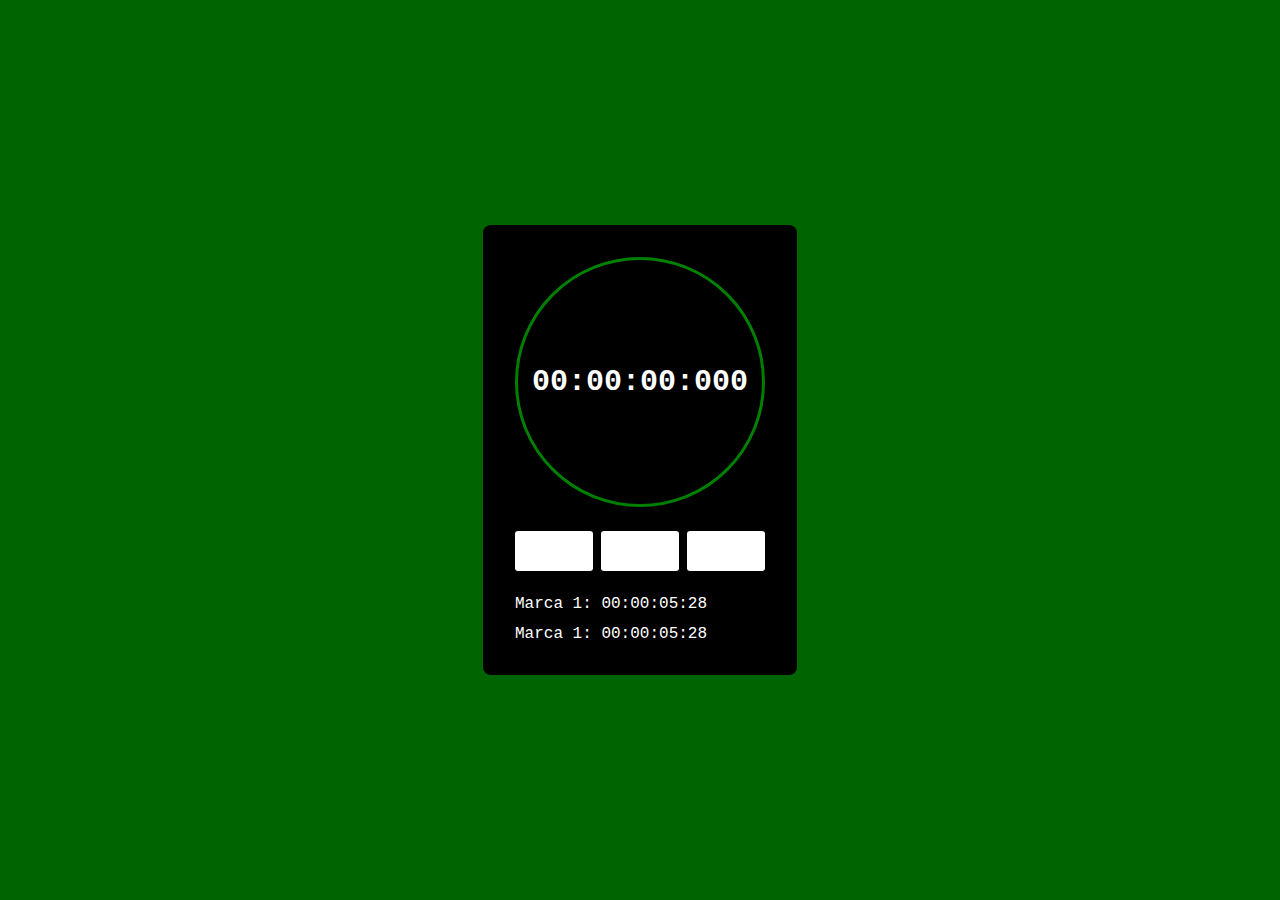
<file: cronometro/index.html>
<!DOCTYPE html>
<html lang="en">
<head>
    <meta charset="UTF-8">
    <meta name="viewport" content="width=device-width, initial-scale=1.0">
    <title>cronometro</title>
    <link rel="stylesheet" href="css/estilos.css">
    <link rel="stylesheet" href="https://cdnjs.cloudflare.com/ajax/libs/font-awesome/6.4.2/css/all.min.css" integrity="sha512-z3gLpd7yknf1YoNbCzqRKc4qyor8gaKU1qmn+CShxbuBusANI9QpRohGBreCFkKxLhei6S9CQXFEbbKuqLg0DA==" crossorigin="anonymous" referrerpolicy="no-referrer" />
</head>
<body>
    
<div id="stopwatch">

<h2 id="timer">

00:00:00:000

</h2>

<div id="actions">

<button id="reset">
    <i class="fa-solid fa-rotate-right"></i>
</button>

<button id="power" action="start">
    <i class="fa-solid fa-play"></i>
</button>

<button id="mark">
    <i class="fa-solid fa-flag"></i>
</button>
</div>

<div id="marks-list">
<p>Marca 1: 00:00:05:28</p>
<p>Marca 1: 00:00:05:28</p>

</div>
</div>

<script src="js/cronometro.js"></script>

</body>
</html>
</file>
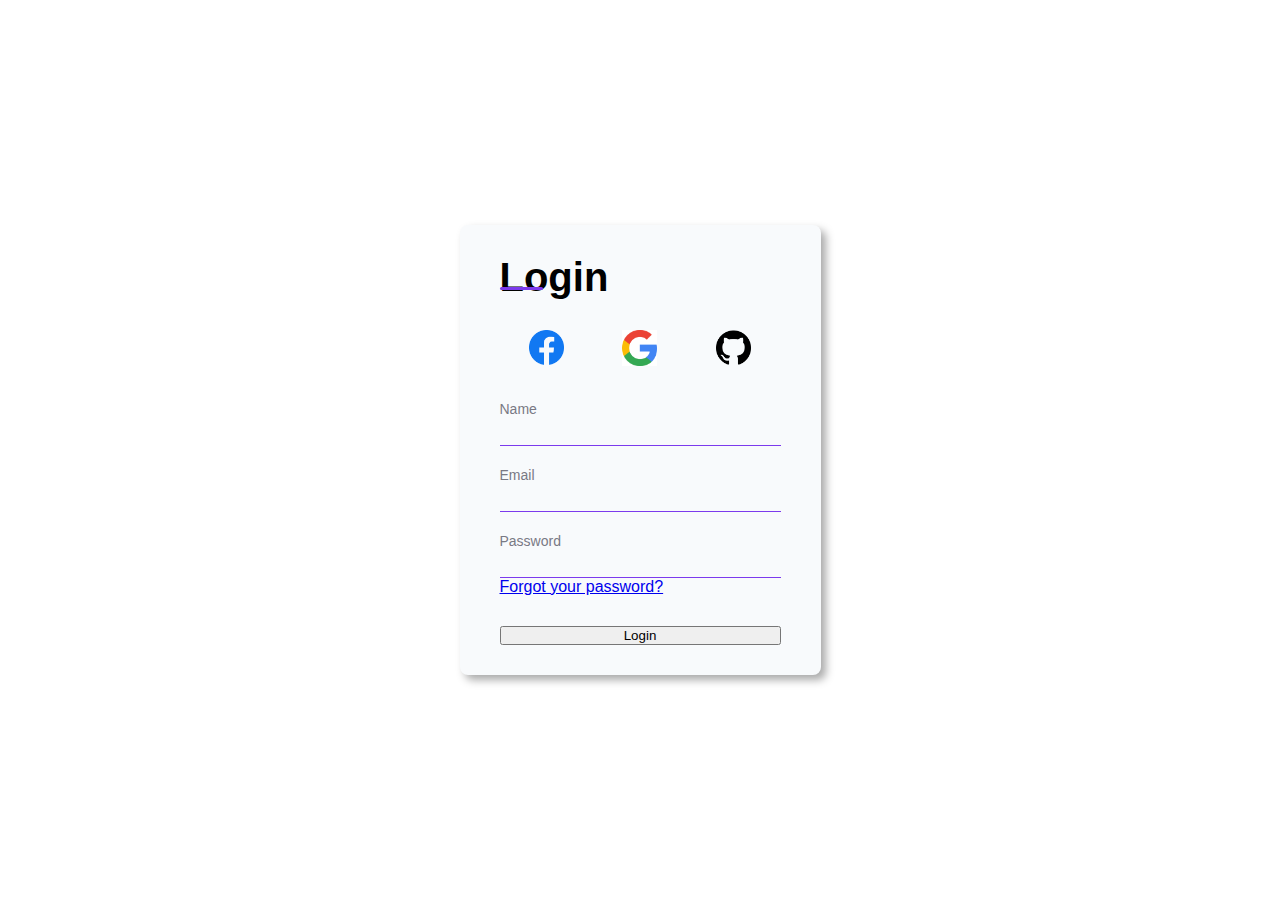
<file: modo dark/index.html>
<!DOCTYPE html>
<html lang="en">
<head>
    <link rel="stylesheet" href="https://cdnjs.cloudflare.com/ajax/libs/font-awesome/6.4.2/css/all.min.css" integrity="sha512-z3gLpd7yknf1YoNbCzqRKc4qyor8gaKU1qmn+CShxbuBusANI9QpRohGBreCFkKxLhei6S9CQXFEbbKuqLg0DA==" crossorigin="anonymous" referrerpolicy="no-referrer" />
    <script src="js/script.js"></script>
    <link rel="stylesheet" href="css/estilos.css">
    <meta charset="UTF-8">
    <meta name="viewport" content="width=device-width, initial-scale=1.0">
    <title>Login Dark/Light Mode</title>
</head>
<body>
    <main id="container">
<form id="login_form">
<div id="form_header">
<h1>Login</h1>
<i id="mode_icon" class="fa-solid fa-moon"></i>

</div>

<div id="social_media"> 
<a href="#">

<img src="images/facebook-logo-blue-circle-large-transparent-png.png" alt="Facebook Logo">

</a>

<a href="#">

<img src="images/download.png" alt="Google Logo">    

</a>

<a href="#">

<img src="images/25231.png" alt="Github Logo">

</a>

</div>

<div id="inputs">
<div class="input-box">
<label for="name">
Name
<div class="input-field">
    <i class="fa-solid fa-user"></i>
<input type="text" id="name" name="name">

</div>
</label>
</div>

<div class="input-box">
<label for="email">
Email
<div class="input-field">
    <i class="fa-solid fa-envelope"></i>
    <input type="email" id="email" name="email">

</div>
</label>
</div>

<div class="input-box">
<label for="password">
Password
<div class="input-field">
    <i class="fa-solid fa-key"></i>
    <input type="password" id="password" name="password">

</div>
</label>

<div id="forgot-password">
    <a href="#">
        Forgot your password?
    </a>

</div>
</div>
</div>

<button type="submit" id="login-button">
Login

</button>

</form>

    </main>

</body>
</html>
</file>
<file: cronometro/css/estilos.css>
* {

margin: 0;
padding: 0;
box-sizing: border-box;
font-family: 'Courier New', Courier, monospace;

}


body{

align-items: center;
justify-content: center;
display: flex;
height: 100vh;
width: 100%;
background: linear-gradient(darkgreen,darkgreen);

}

#stopwatch{

background-color: black;
padding: 2rem;
border-radius: 8px;

}

#timer{
  
background-color: black;    
color: white;    
display: flex;    
justify-content: center;
align-items: center;    
border: 3px solid green;
border-radius: 100%;
padding: 4rem;
margin-bottom: 1.5rem;
font-size: 30px;
font-weight: 600;
width: 250px;
height: 250px;

}

#actions{

display: flex;
gap: 0.5rem;

}

#actions button{

display: flex;
align-items: center;
justify-content: center;
cursor: pointer;
color: black;
background-color: white;
width: 100%;
height: 40px;
border: none;
border-radius: 3px;
font-size: 1rem;
transition: background-color .2s ease-in;
padding: .6rem;

}



#actions button:hover{

background-color: silver;

}

#marks-list {

display: flex;
flex-direction: column;
gap: 0.7rem;
color: white;

}

#marks-list p:first-child{

margin-top: 1.5rem;


}
</file>
<file: modo dark/css/estilos.css>
:root {

--color-light-50: #f8fafc;

--color-dark-50: #797984;
--color-dark-100: #312d37;
--color-dark-900: #000;

--color-purple-50: #7c3aed;
--colot-purple-100: #a855f7;
--color-purple-200: #bf46ef;

--color-gradient: linear-gradient(90deg, var(--color-purple-50) var(--color-purple-50) var(--colot-purple-100) var(--color-purple-0))

}

*{

font-family: 'Poppins', sans-serif;
margin: 0;
padding: 0;
box-sizing: border-box;

}

#container{

height: 100vh;
width: 100%;
background: var(--color-gradient);
width: 35px;
display: flex;
justify-content: center;
align-items: center;
margin: auto;

}

#login_form {

background-color: var(--color-light-50);
display: flex;
flex-direction: column;
padding: 30px 40px;
border-radius: 8px;
gap: 30px;
box-shadow: 5px 5px 8px rgba(0, 0, 0, 0.336);
height: fit-content;
animation: dark-to-light 0.3s ease-in-out;

}

#form_header{

display: flex;
align-items: center;
justify-content: space-between;

}

#form_header h1{

font-size: 40px;
position: relative;

}

#form_header h1::before{

position: absolute;
content: '';
width: 40%;
background-color: var(--color-purple-50);
height: 3px;
bottom: 10px;
border-radius: 5px;

}

#mode_icon{

cursor: pointer;
font-size: 20px;

}

#social_media{

display: flex;
justify-content: space-around;

}


#social_media img{

width: 35px;

}

#social_media img:hover{

transform: scale(1.2);

}

#inputs{

display: flex;
flex-direction: column;
align-items: center;
justify-content: center;
gap: 20px;

}

.input-box label{

font-size: 14px;
color: var(--color-dark-50);

}

.input-field{

display: flex;
align-items: center;
gap: 15px;
padding: 3px;
cursor: text;
border-bottom: 1px solid var(--color-purple-50);

}

.input-field i{

font-size: 18px;
color: var(--color-dark-900);

}

.input-field input{

border: none;
background-color: transparent;
width: 260px;
font-size: 18px;
padding: 0px 5px;

}

.input-field input:focus{

outline: none;

}

#forgot_password a{

text-decoration: none;
font-size: 12px;
color: var(--color-dark-50);

}

#forgot_password a:hover{

color: var(--color-purple-50);

}

#login_button {

border: none;
background: var(--color-gradient);
color: var(--color-purple-50);
padding: 7px;
font-size: 18px;
border-radius: 3px;
font-weight: bold;
cursor: pointer;

}

#login_button:hover{

transform: scale(1.05);

}

.dark#login_form{

color: var(--color-light-50);
background-color: var(--color-dark-100);

}

.dark#login_form .input-field input,
.dark#login_form .input-field i {
color: var(--color-light-50);

}

@keyframes dark-to-light {
0% {
background-color: var(--color-dark-100);
}

100% {
background-color: var(--color-light-50);
}



}
</file>
